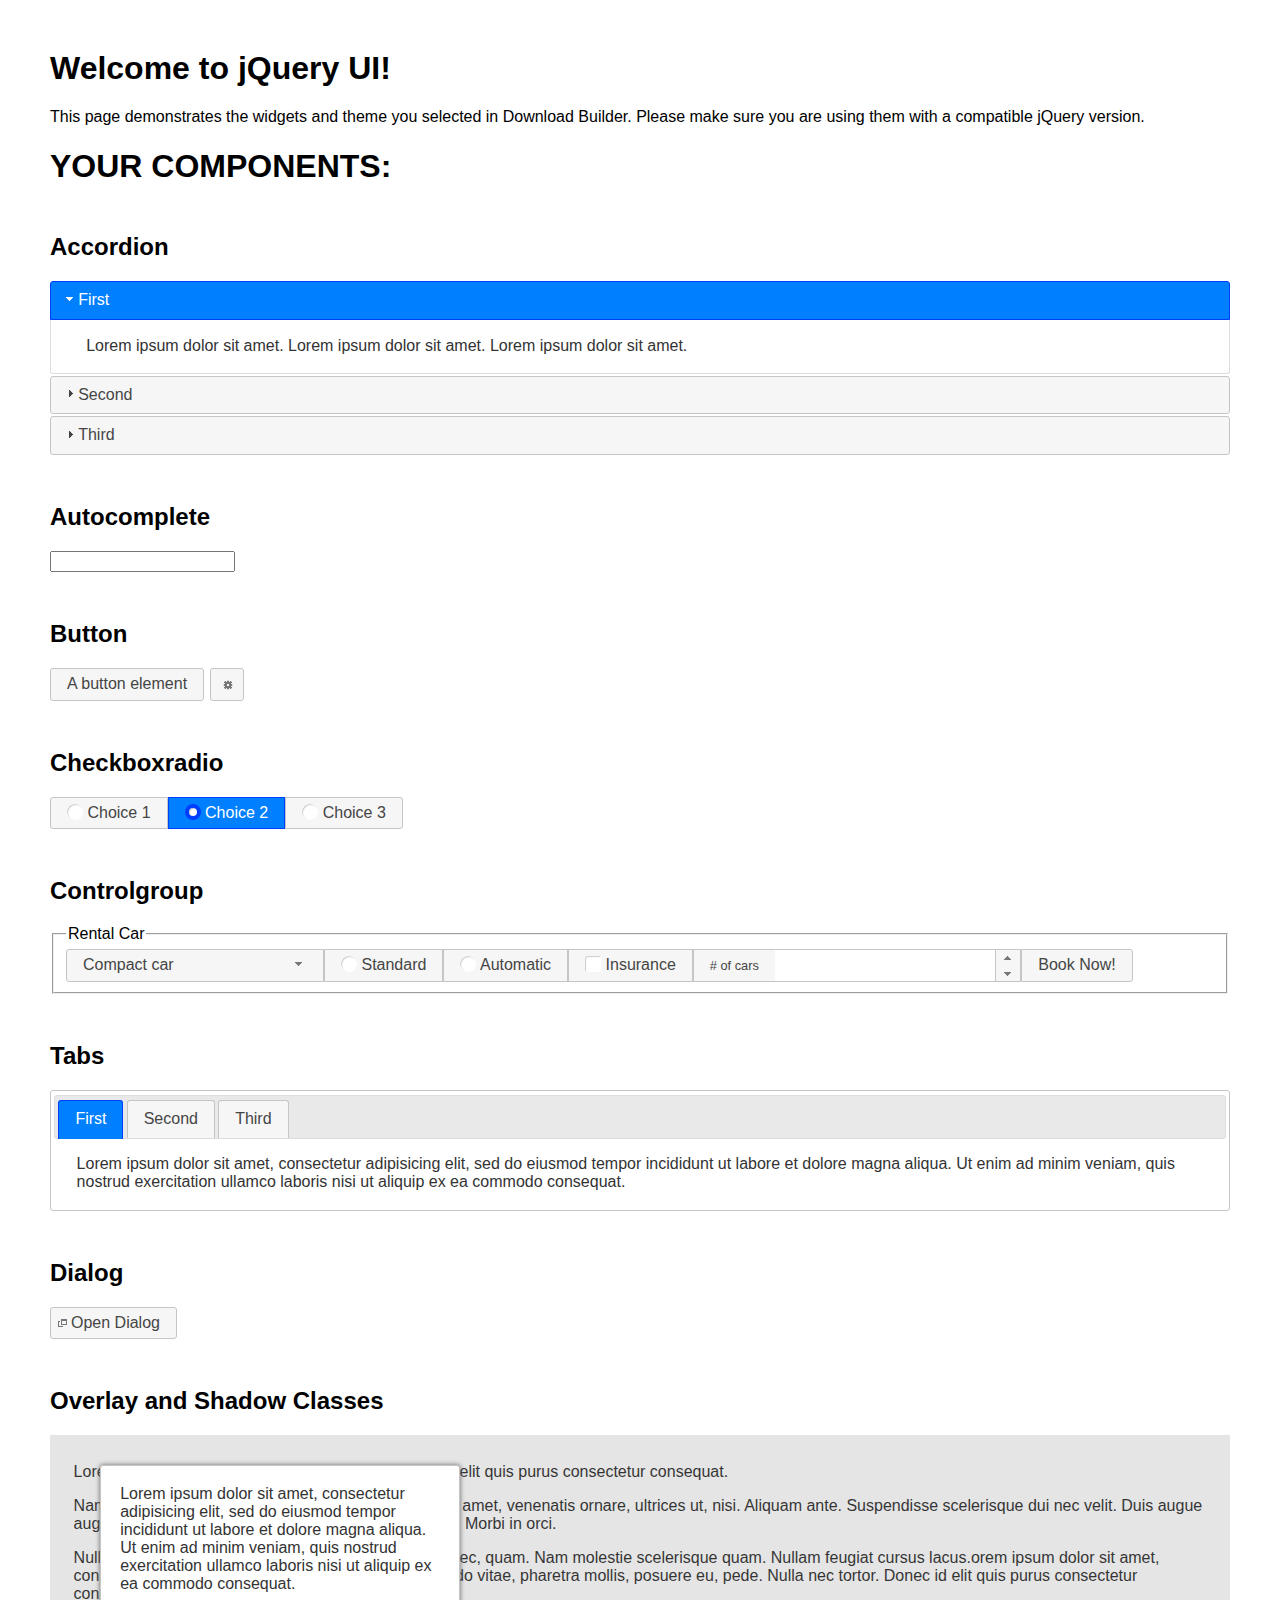
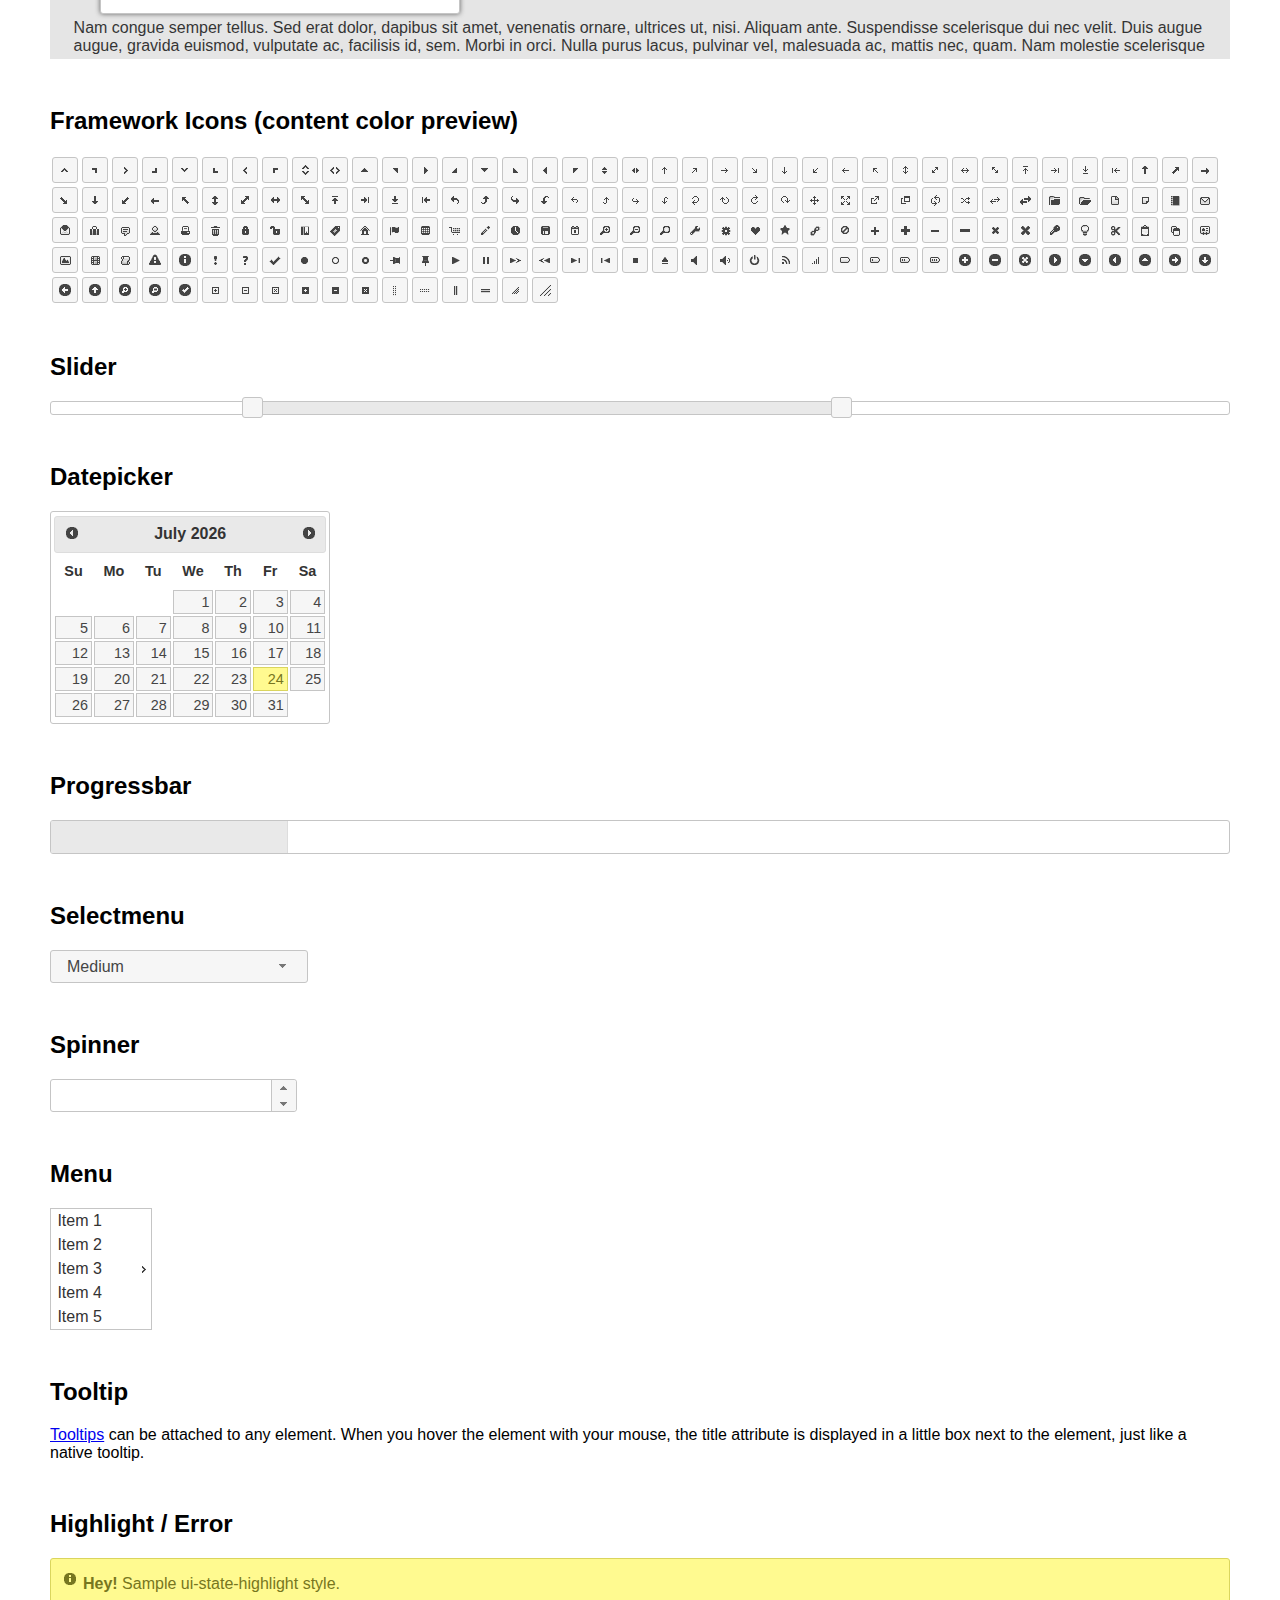
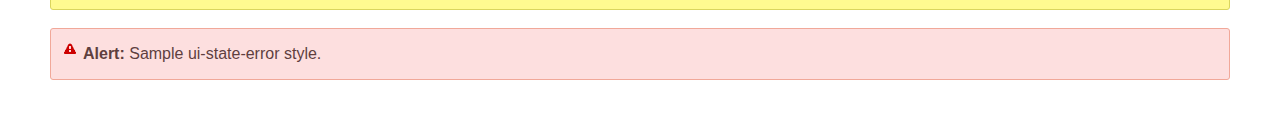
<file: libraries/jquery-ui-1.12.1/index.html>
<!doctype html>
<html lang="us">
<head>
	<meta charset="utf-8">
	<title>jQuery UI Example Page</title>
	<link href="jquery-ui.css" rel="stylesheet">
	<style>
	body{
		font-family: "Trebuchet MS", sans-serif;
		margin: 50px;
	}
	.demoHeaders {
		margin-top: 2em;
	}
	#dialog-link {
		padding: .4em 1em .4em 20px;
		text-decoration: none;
		position: relative;
	}
	#dialog-link span.ui-icon {
		margin: 0 5px 0 0;
		position: absolute;
		left: .2em;
		top: 50%;
		margin-top: -8px;
	}
	#icons {
		margin: 0;
		padding: 0;
	}
	#icons li {
		margin: 2px;
		position: relative;
		padding: 4px 0;
		cursor: pointer;
		float: left;
		list-style: none;
	}
	#icons span.ui-icon {
		float: left;
		margin: 0 4px;
	}
	.fakewindowcontain .ui-widget-overlay {
		position: absolute;
	}
	select {
		width: 200px;
	}
	</style>
</head>
<body>

<h1>Welcome to jQuery UI!</h1>

<div class="ui-widget">
	<p>This page demonstrates the widgets and theme you selected in Download Builder. Please make sure you are using them with a compatible jQuery version.</p>
</div>

<h1>YOUR COMPONENTS:</h1>


<!-- Accordion -->
<h2 class="demoHeaders">Accordion</h2>
<div id="accordion">
	<h3>First</h3>
	<div>Lorem ipsum dolor sit amet. Lorem ipsum dolor sit amet. Lorem ipsum dolor sit amet.</div>
	<h3>Second</h3>
	<div>Phasellus mattis tincidunt nibh.</div>
	<h3>Third</h3>
	<div>Nam dui erat, auctor a, dignissim quis.</div>
</div>



<!-- Autocomplete -->
<h2 class="demoHeaders">Autocomplete</h2>
<div>
	<input id="autocomplete" title="type &quot;a&quot;">
</div>



<!-- Button -->
<h2 class="demoHeaders">Button</h2>
<button id="button">A button element</button>
<button id="button-icon">An icon-only button</button>



<!-- Checkboxradio -->
<h2 class="demoHeaders">Checkboxradio</h2>
<form style="margin-top: 1em;">
	<div id="radioset">
		<input type="radio" id="radio1" name="radio"><label for="radio1">Choice 1</label>
		<input type="radio" id="radio2" name="radio" checked="checked"><label for="radio2">Choice 2</label>
		<input type="radio" id="radio3" name="radio"><label for="radio3">Choice 3</label>
	</div>
</form>



<!-- Controlgroup -->
<h2 class="demoHeaders">Controlgroup</h2>
<fieldset>
	<legend>Rental Car</legend>
	<div id="controlgroup">
		<select id="car-type">
			<option>Compact car</option>
			<option>Midsize car</option>
			<option>Full size car</option>
			<option>SUV</option>
			<option>Luxury</option>
			<option>Truck</option>
			<option>Van</option>
		</select>
		<label for="transmission-standard">Standard</label>
		<input type="radio" name="transmission" id="transmission-standard">
		<label for="transmission-automatic">Automatic</label>
		<input type="radio" name="transmission" id="transmission-automatic">
		<label for="insurance">Insurance</label>
		<input type="checkbox" name="insurance" id="insurance">
		<label for="horizontal-spinner" class="ui-controlgroup-label"># of cars</label>
		<input id="horizontal-spinner" class="ui-spinner-input">
		<button>Book Now!</button>
	</div>
</fieldset>



<!-- Tabs -->
<h2 class="demoHeaders">Tabs</h2>
<div id="tabs">
	<ul>
		<li><a href="#tabs-1">First</a></li>
		<li><a href="#tabs-2">Second</a></li>
		<li><a href="#tabs-3">Third</a></li>
	</ul>
	<div id="tabs-1">Lorem ipsum dolor sit amet, consectetur adipisicing elit, sed do eiusmod tempor incididunt ut labore et dolore magna aliqua. Ut enim ad minim veniam, quis nostrud exercitation ullamco laboris nisi ut aliquip ex ea commodo consequat.</div>
	<div id="tabs-2">Phasellus mattis tincidunt nibh. Cras orci urna, blandit id, pretium vel, aliquet ornare, felis. Maecenas scelerisque sem non nisl. Fusce sed lorem in enim dictum bibendum.</div>
	<div id="tabs-3">Nam dui erat, auctor a, dignissim quis, sollicitudin eu, felis. Pellentesque nisi urna, interdum eget, sagittis et, consequat vestibulum, lacus. Mauris porttitor ullamcorper augue.</div>
</div>



<h2 class="demoHeaders">Dialog</h2>
<p>
	<button id="dialog-link" class="ui-button ui-corner-all ui-widget">
		<span class="ui-icon ui-icon-newwin"></span>Open Dialog
	</button>
</p>

<h2 class="demoHeaders">Overlay and Shadow Classes</h2>
<div style="position: relative; width: 96%; height: 200px; padding:1% 2%; overflow:hidden;" class="fakewindowcontain">
	<p>Lorem ipsum dolor sit amet,  Nulla nec tortor. Donec id elit quis purus consectetur consequat. </p><p>Nam congue semper tellus. Sed erat dolor, dapibus sit amet, venenatis ornare, ultrices ut, nisi. Aliquam ante. Suspendisse scelerisque dui nec velit. Duis augue augue, gravida euismod, vulputate ac, facilisis id, sem. Morbi in orci. </p><p>Nulla purus lacus, pulvinar vel, malesuada ac, mattis nec, quam. Nam molestie scelerisque quam. Nullam feugiat cursus lacus.orem ipsum dolor sit amet, consectetur adipiscing elit. Donec libero risus, commodo vitae, pharetra mollis, posuere eu, pede. Nulla nec tortor. Donec id elit quis purus consectetur consequat. </p><p>Nam congue semper tellus. Sed erat dolor, dapibus sit amet, venenatis ornare, ultrices ut, nisi. Aliquam ante. Suspendisse scelerisque dui nec velit. Duis augue augue, gravida euismod, vulputate ac, facilisis id, sem. Morbi in orci. Nulla purus lacus, pulvinar vel, malesuada ac, mattis nec, quam. Nam molestie scelerisque quam. </p><p>Nullam feugiat cursus lacus.orem ipsum dolor sit amet, consectetur adipiscing elit. Donec libero risus, commodo vitae, pharetra mollis, posuere eu, pede. Nulla nec tortor. Donec id elit quis purus consectetur consequat. Nam congue semper tellus. Sed erat dolor, dapibus sit amet, venenatis ornare, ultrices ut, nisi. Aliquam ante. </p><p>Suspendisse scelerisque dui nec velit. Duis augue augue, gravida euismod, vulputate ac, facilisis id, sem. Morbi in orci. Nulla purus lacus, pulvinar vel, malesuada ac, mattis nec, quam. Nam molestie scelerisque quam. Nullam feugiat cursus lacus.orem ipsum dolor sit amet, consectetur adipiscing elit. Donec libero risus, commodo vitae, pharetra mollis, posuere eu, pede. Nulla nec tortor. Donec id elit quis purus consectetur consequat. Nam congue semper tellus. Sed erat dolor, dapibus sit amet, venenatis ornare, ultrices ut, nisi. </p>

	<!-- ui-dialog -->
	<div class="ui-widget-overlay ui-front"></div>
	<div style="position: absolute; width: 320px; left: 50px; top: 30px; padding: 1.2em" class="ui-widget ui-front ui-widget-content ui-corner-all ui-widget-shadow">
		Lorem ipsum dolor sit amet, consectetur adipisicing elit, sed do eiusmod tempor incididunt ut labore et dolore magna aliqua. Ut enim ad minim veniam, quis nostrud exercitation ullamco laboris nisi ut aliquip ex ea commodo consequat.
	</div>

</div>

<!-- ui-dialog -->
<div id="dialog" title="Dialog Title">
	<p>Lorem ipsum dolor sit amet, consectetur adipisicing elit, sed do eiusmod tempor incididunt ut labore et dolore magna aliqua. Ut enim ad minim veniam, quis nostrud exercitation ullamco laboris nisi ut aliquip ex ea commodo consequat.</p>
</div>



<h2 class="demoHeaders">Framework Icons (content color preview)</h2>
<ul id="icons" class="ui-widget ui-helper-clearfix">
	<li class="ui-state-default ui-corner-all" title=".ui-icon-caret-1-n"><span class="ui-icon ui-icon-caret-1-n"></span></li>
	<li class="ui-state-default ui-corner-all" title=".ui-icon-caret-1-ne"><span class="ui-icon ui-icon-caret-1-ne"></span></li>
	<li class="ui-state-default ui-corner-all" title=".ui-icon-caret-1-e"><span class="ui-icon ui-icon-caret-1-e"></span></li>
	<li class="ui-state-default ui-corner-all" title=".ui-icon-caret-1-se"><span class="ui-icon ui-icon-caret-1-se"></span></li>
	<li class="ui-state-default ui-corner-all" title=".ui-icon-caret-1-s"><span class="ui-icon ui-icon-caret-1-s"></span></li>
	<li class="ui-state-default ui-corner-all" title=".ui-icon-caret-1-sw"><span class="ui-icon ui-icon-caret-1-sw"></span></li>
	<li class="ui-state-default ui-corner-all" title=".ui-icon-caret-1-w"><span class="ui-icon ui-icon-caret-1-w"></span></li>
	<li class="ui-state-default ui-corner-all" title=".ui-icon-caret-1-nw"><span class="ui-icon ui-icon-caret-1-nw"></span></li>
	<li class="ui-state-default ui-corner-all" title=".ui-icon-caret-2-n-s"><span class="ui-icon ui-icon-caret-2-n-s"></span></li>
	<li class="ui-state-default ui-corner-all" title=".ui-icon-caret-2-e-w"><span class="ui-icon ui-icon-caret-2-e-w"></span></li>
	<li class="ui-state-default ui-corner-all" title=".ui-icon-triangle-1-n"><span class="ui-icon ui-icon-triangle-1-n"></span></li>
	<li class="ui-state-default ui-corner-all" title=".ui-icon-triangle-1-ne"><span class="ui-icon ui-icon-triangle-1-ne"></span></li>
	<li class="ui-state-default ui-corner-all" title=".ui-icon-triangle-1-e"><span class="ui-icon ui-icon-triangle-1-e"></span></li>
	<li class="ui-state-default ui-corner-all" title=".ui-icon-triangle-1-se"><span class="ui-icon ui-icon-triangle-1-se"></span></li>
	<li class="ui-state-default ui-corner-all" title=".ui-icon-triangle-1-s"><span class="ui-icon ui-icon-triangle-1-s"></span></li>
	<li class="ui-state-default ui-corner-all" title=".ui-icon-triangle-1-sw"><span class="ui-icon ui-icon-triangle-1-sw"></span></li>
	<li class="ui-state-default ui-corner-all" title=".ui-icon-triangle-1-w"><span class="ui-icon ui-icon-triangle-1-w"></span></li>
	<li class="ui-state-default ui-corner-all" title=".ui-icon-triangle-1-nw"><span class="ui-icon ui-icon-triangle-1-nw"></span></li>
	<li class="ui-state-default ui-corner-all" title=".ui-icon-triangle-2-n-s"><span class="ui-icon ui-icon-triangle-2-n-s"></span></li>
	<li class="ui-state-default ui-corner-all" title=".ui-icon-triangle-2-e-w"><span class="ui-icon ui-icon-triangle-2-e-w"></span></li>
	<li class="ui-state-default ui-corner-all" title=".ui-icon-arrow-1-n"><span class="ui-icon ui-icon-arrow-1-n"></span></li>
	<li class="ui-state-default ui-corner-all" title=".ui-icon-arrow-1-ne"><span class="ui-icon ui-icon-arrow-1-ne"></span></li>
	<li class="ui-state-default ui-corner-all" title=".ui-icon-arrow-1-e"><span class="ui-icon ui-icon-arrow-1-e"></span></li>
	<li class="ui-state-default ui-corner-all" title=".ui-icon-arrow-1-se"><span class="ui-icon ui-icon-arrow-1-se"></span></li>
	<li class="ui-state-default ui-corner-all" title=".ui-icon-arrow-1-s"><span class="ui-icon ui-icon-arrow-1-s"></span></li>
	<li class="ui-state-default ui-corner-all" title=".ui-icon-arrow-1-sw"><span class="ui-icon ui-icon-arrow-1-sw"></span></li>
	<li class="ui-state-default ui-corner-all" title=".ui-icon-arrow-1-w"><span class="ui-icon ui-icon-arrow-1-w"></span></li>
	<li class="ui-state-default ui-corner-all" title=".ui-icon-arrow-1-nw"><span class="ui-icon ui-icon-arrow-1-nw"></span></li>
	<li class="ui-state-default ui-corner-all" title=".ui-icon-arrow-2-n-s"><span class="ui-icon ui-icon-arrow-2-n-s"></span></li>
	<li class="ui-state-default ui-corner-all" title=".ui-icon-arrow-2-ne-sw"><span class="ui-icon ui-icon-arrow-2-ne-sw"></span></li>
	<li class="ui-state-default ui-corner-all" title=".ui-icon-arrow-2-e-w"><span class="ui-icon ui-icon-arrow-2-e-w"></span></li>
	<li class="ui-state-default ui-corner-all" title=".ui-icon-arrow-2-se-nw"><span class="ui-icon ui-icon-arrow-2-se-nw"></span></li>
	<li class="ui-state-default ui-corner-all" title=".ui-icon-arrowstop-1-n"><span class="ui-icon ui-icon-arrowstop-1-n"></span></li>
	<li class="ui-state-default ui-corner-all" title=".ui-icon-arrowstop-1-e"><span class="ui-icon ui-icon-arrowstop-1-e"></span></li>
	<li class="ui-state-default ui-corner-all" title=".ui-icon-arrowstop-1-s"><span class="ui-icon ui-icon-arrowstop-1-s"></span></li>
	<li class="ui-state-default ui-corner-all" title=".ui-icon-arrowstop-1-w"><span class="ui-icon ui-icon-arrowstop-1-w"></span></li>
	<li class="ui-state-default ui-corner-all" title=".ui-icon-arrowthick-1-n"><span class="ui-icon ui-icon-arrowthick-1-n"></span></li>
	<li class="ui-state-default ui-corner-all" title=".ui-icon-arrowthick-1-ne"><span class="ui-icon ui-icon-arrowthick-1-ne"></span></li>
	<li class="ui-state-default ui-corner-all" title=".ui-icon-arrowthick-1-e"><span class="ui-icon ui-icon-arrowthick-1-e"></span></li>
	<li class="ui-state-default ui-corner-all" title=".ui-icon-arrowthick-1-se"><span class="ui-icon ui-icon-arrowthick-1-se"></span></li>
	<li class="ui-state-default ui-corner-all" title=".ui-icon-arrowthick-1-s"><span class="ui-icon ui-icon-arrowthick-1-s"></span></li>
	<li class="ui-state-default ui-corner-all" title=".ui-icon-arrowthick-1-sw"><span class="ui-icon ui-icon-arrowthick-1-sw"></span></li>
	<li class="ui-state-default ui-corner-all" title=".ui-icon-arrowthick-1-w"><span class="ui-icon ui-icon-arrowthick-1-w"></span></li>
	<li class="ui-state-default ui-corner-all" title=".ui-icon-arrowthick-1-nw"><span class="ui-icon ui-icon-arrowthick-1-nw"></span></li>
	<li class="ui-state-default ui-corner-all" title=".ui-icon-arrowthick-2-n-s"><span class="ui-icon ui-icon-arrowthick-2-n-s"></span></li>
	<li class="ui-state-default ui-corner-all" title=".ui-icon-arrowthick-2-ne-sw"><span class="ui-icon ui-icon-arrowthick-2-ne-sw"></span></li>
	<li class="ui-state-default ui-corner-all" title=".ui-icon-arrowthick-2-e-w"><span class="ui-icon ui-icon-arrowthick-2-e-w"></span></li>
	<li class="ui-state-default ui-corner-all" title=".ui-icon-arrowthick-2-se-nw"><span class="ui-icon ui-icon-arrowthick-2-se-nw"></span></li>
	<li class="ui-state-default ui-corner-all" title=".ui-icon-arrowthickstop-1-n"><span class="ui-icon ui-icon-arrowthickstop-1-n"></span></li>
	<li class="ui-state-default ui-corner-all" title=".ui-icon-arrowthickstop-1-e"><span class="ui-icon ui-icon-arrowthickstop-1-e"></span></li>
	<li class="ui-state-default ui-corner-all" title=".ui-icon-arrowthickstop-1-s"><span class="ui-icon ui-icon-arrowthickstop-1-s"></span></li>
	<li class="ui-state-default ui-corner-all" title=".ui-icon-arrowthickstop-1-w"><span class="ui-icon ui-icon-arrowthickstop-1-w"></span></li>
	<li class="ui-state-default ui-corner-all" title=".ui-icon-arrowreturnthick-1-w"><span class="ui-icon ui-icon-arrowreturnthick-1-w"></span></li>
	<li class="ui-state-default ui-corner-all" title=".ui-icon-arrowreturnthick-1-n"><span class="ui-icon ui-icon-arrowreturnthick-1-n"></span></li>
	<li class="ui-state-default ui-corner-all" title=".ui-icon-arrowreturnthick-1-e"><span class="ui-icon ui-icon-arrowreturnthick-1-e"></span></li>
	<li class="ui-state-default ui-corner-all" title=".ui-icon-arrowreturnthick-1-s"><span class="ui-icon ui-icon-arrowreturnthick-1-s"></span></li>
	<li class="ui-state-default ui-corner-all" title=".ui-icon-arrowreturn-1-w"><span class="ui-icon ui-icon-arrowreturn-1-w"></span></li>
	<li class="ui-state-default ui-corner-all" title=".ui-icon-arrowreturn-1-n"><span class="ui-icon ui-icon-arrowreturn-1-n"></span></li>
	<li class="ui-state-default ui-corner-all" title=".ui-icon-arrowreturn-1-e"><span class="ui-icon ui-icon-arrowreturn-1-e"></span></li>
	<li class="ui-state-default ui-corner-all" title=".ui-icon-arrowreturn-1-s"><span class="ui-icon ui-icon-arrowreturn-1-s"></span></li>
	<li class="ui-state-default ui-corner-all" title=".ui-icon-arrowrefresh-1-w"><span class="ui-icon ui-icon-arrowrefresh-1-w"></span></li>
	<li class="ui-state-default ui-corner-all" title=".ui-icon-arrowrefresh-1-n"><span class="ui-icon ui-icon-arrowrefresh-1-n"></span></li>
	<li class="ui-state-default ui-corner-all" title=".ui-icon-arrowrefresh-1-e"><span class="ui-icon ui-icon-arrowrefresh-1-e"></span></li>
	<li class="ui-state-default ui-corner-all" title=".ui-icon-arrowrefresh-1-s"><span class="ui-icon ui-icon-arrowrefresh-1-s"></span></li>
	<li class="ui-state-default ui-corner-all" title=".ui-icon-arrow-4"><span class="ui-icon ui-icon-arrow-4"></span></li>
	<li class="ui-state-default ui-corner-all" title=".ui-icon-arrow-4-diag"><span class="ui-icon ui-icon-arrow-4-diag"></span></li>
	<li class="ui-state-default ui-corner-all" title=".ui-icon-extlink"><span class="ui-icon ui-icon-extlink"></span></li>
	<li class="ui-state-default ui-corner-all" title=".ui-icon-newwin"><span class="ui-icon ui-icon-newwin"></span></li>
	<li class="ui-state-default ui-corner-all" title=".ui-icon-refresh"><span class="ui-icon ui-icon-refresh"></span></li>
	<li class="ui-state-default ui-corner-all" title=".ui-icon-shuffle"><span class="ui-icon ui-icon-shuffle"></span></li>
	<li class="ui-state-default ui-corner-all" title=".ui-icon-transfer-e-w"><span class="ui-icon ui-icon-transfer-e-w"></span></li>
	<li class="ui-state-default ui-corner-all" title=".ui-icon-transferthick-e-w"><span class="ui-icon ui-icon-transferthick-e-w"></span></li>
	<li class="ui-state-default ui-corner-all" title=".ui-icon-folder-collapsed"><span class="ui-icon ui-icon-folder-collapsed"></span></li>
	<li class="ui-state-default ui-corner-all" title=".ui-icon-folder-open"><span class="ui-icon ui-icon-folder-open"></span></li>
	<li class="ui-state-default ui-corner-all" title=".ui-icon-document"><span class="ui-icon ui-icon-document"></span></li>
	<li class="ui-state-default ui-corner-all" title=".ui-icon-document-b"><span class="ui-icon ui-icon-document-b"></span></li>
	<li class="ui-state-default ui-corner-all" title=".ui-icon-note"><span class="ui-icon ui-icon-note"></span></li>
	<li class="ui-state-default ui-corner-all" title=".ui-icon-mail-closed"><span class="ui-icon ui-icon-mail-closed"></span></li>
	<li class="ui-state-default ui-corner-all" title=".ui-icon-mail-open"><span class="ui-icon ui-icon-mail-open"></span></li>
	<li class="ui-state-default ui-corner-all" title=".ui-icon-suitcase"><span class="ui-icon ui-icon-suitcase"></span></li>
	<li class="ui-state-default ui-corner-all" title=".ui-icon-comment"><span class="ui-icon ui-icon-comment"></span></li>
	<li class="ui-state-default ui-corner-all" title=".ui-icon-person"><span class="ui-icon ui-icon-person"></span></li>
	<li class="ui-state-default ui-corner-all" title=".ui-icon-print"><span class="ui-icon ui-icon-print"></span></li>
	<li class="ui-state-default ui-corner-all" title=".ui-icon-trash"><span class="ui-icon ui-icon-trash"></span></li>
	<li class="ui-state-default ui-corner-all" title=".ui-icon-locked"><span class="ui-icon ui-icon-locked"></span></li>
	<li class="ui-state-default ui-corner-all" title=".ui-icon-unlocked"><span class="ui-icon ui-icon-unlocked"></span></li>
	<li class="ui-state-default ui-corner-all" title=".ui-icon-bookmark"><span class="ui-icon ui-icon-bookmark"></span></li>
	<li class="ui-state-default ui-corner-all" title=".ui-icon-tag"><span class="ui-icon ui-icon-tag"></span></li>
	<li class="ui-state-default ui-corner-all" title=".ui-icon-home"><span class="ui-icon ui-icon-home"></span></li>
	<li class="ui-state-default ui-corner-all" title=".ui-icon-flag"><span class="ui-icon ui-icon-flag"></span></li>
	<li class="ui-state-default ui-corner-all" title=".ui-icon-calculator"><span class="ui-icon ui-icon-calculator"></span></li>
	<li class="ui-state-default ui-corner-all" title=".ui-icon-cart"><span class="ui-icon ui-icon-cart"></span></li>
	<li class="ui-state-default ui-corner-all" title=".ui-icon-pencil"><span class="ui-icon ui-icon-pencil"></span></li>
	<li class="ui-state-default ui-corner-all" title=".ui-icon-clock"><span class="ui-icon ui-icon-clock"></span></li>
	<li class="ui-state-default ui-corner-all" title=".ui-icon-disk"><span class="ui-icon ui-icon-disk"></span></li>
	<li class="ui-state-default ui-corner-all" title=".ui-icon-calendar"><span class="ui-icon ui-icon-calendar"></span></li>
	<li class="ui-state-default ui-corner-all" title=".ui-icon-zoomin"><span class="ui-icon ui-icon-zoomin"></span></li>
	<li class="ui-state-default ui-corner-all" title=".ui-icon-zoomout"><span class="ui-icon ui-icon-zoomout"></span></li>
	<li class="ui-state-default ui-corner-all" title=".ui-icon-search"><span class="ui-icon ui-icon-search"></span></li>
	<li class="ui-state-default ui-corner-all" title=".ui-icon-wrench"><span class="ui-icon ui-icon-wrench"></span></li>
	<li class="ui-state-default ui-corner-all" title=".ui-icon-gear"><span class="ui-icon ui-icon-gear"></span></li>
	<li class="ui-state-default ui-corner-all" title=".ui-icon-heart"><span class="ui-icon ui-icon-heart"></span></li>
	<li class="ui-state-default ui-corner-all" title=".ui-icon-star"><span class="ui-icon ui-icon-star"></span></li>
	<li class="ui-state-default ui-corner-all" title=".ui-icon-link"><span class="ui-icon ui-icon-link"></span></li>
	<li class="ui-state-default ui-corner-all" title=".ui-icon-cancel"><span class="ui-icon ui-icon-cancel"></span></li>
	<li class="ui-state-default ui-corner-all" title=".ui-icon-plus"><span class="ui-icon ui-icon-plus"></span></li>
	<li class="ui-state-default ui-corner-all" title=".ui-icon-plusthick"><span class="ui-icon ui-icon-plusthick"></span></li>
	<li class="ui-state-default ui-corner-all" title=".ui-icon-minus"><span class="ui-icon ui-icon-minus"></span></li>
	<li class="ui-state-default ui-corner-all" title=".ui-icon-minusthick"><span class="ui-icon ui-icon-minusthick"></span></li>
	<li class="ui-state-default ui-corner-all" title=".ui-icon-close"><span class="ui-icon ui-icon-close"></span></li>
	<li class="ui-state-default ui-corner-all" title=".ui-icon-closethick"><span class="ui-icon ui-icon-closethick"></span></li>
	<li class="ui-state-default ui-corner-all" title=".ui-icon-key"><span class="ui-icon ui-icon-key"></span></li>
	<li class="ui-state-default ui-corner-all" title=".ui-icon-lightbulb"><span class="ui-icon ui-icon-lightbulb"></span></li>
	<li class="ui-state-default ui-corner-all" title=".ui-icon-scissors"><span class="ui-icon ui-icon-scissors"></span></li>
	<li class="ui-state-default ui-corner-all" title=".ui-icon-clipboard"><span class="ui-icon ui-icon-clipboard"></span></li>
	<li class="ui-state-default ui-corner-all" title=".ui-icon-copy"><span class="ui-icon ui-icon-copy"></span></li>
	<li class="ui-state-default ui-corner-all" title=".ui-icon-contact"><span class="ui-icon ui-icon-contact"></span></li>
	<li class="ui-state-default ui-corner-all" title=".ui-icon-image"><span class="ui-icon ui-icon-image"></span></li>
	<li class="ui-state-default ui-corner-all" title=".ui-icon-video"><span class="ui-icon ui-icon-video"></span></li>
	<li class="ui-state-default ui-corner-all" title=".ui-icon-script"><span class="ui-icon ui-icon-script"></span></li>
	<li class="ui-state-default ui-corner-all" title=".ui-icon-alert"><span class="ui-icon ui-icon-alert"></span></li>
	<li class="ui-state-default ui-corner-all" title=".ui-icon-info"><span class="ui-icon ui-icon-info"></span></li>
	<li class="ui-state-default ui-corner-all" title=".ui-icon-notice"><span class="ui-icon ui-icon-notice"></span></li>
	<li class="ui-state-default ui-corner-all" title=".ui-icon-help"><span class="ui-icon ui-icon-help"></span></li>
	<li class="ui-state-default ui-corner-all" title=".ui-icon-check"><span class="ui-icon ui-icon-check"></span></li>
	<li class="ui-state-default ui-corner-all" title=".ui-icon-bullet"><span class="ui-icon ui-icon-bullet"></span></li>
	<li class="ui-state-default ui-corner-all" title=".ui-icon-radio-off"><span class="ui-icon ui-icon-radio-off"></span></li>
	<li class="ui-state-default ui-corner-all" title=".ui-icon-radio-on"><span class="ui-icon ui-icon-radio-on"></span></li>
	<li class="ui-state-default ui-corner-all" title=".ui-icon-pin-w"><span class="ui-icon ui-icon-pin-w"></span></li>
	<li class="ui-state-default ui-corner-all" title=".ui-icon-pin-s"><span class="ui-icon ui-icon-pin-s"></span></li>
	<li class="ui-state-default ui-corner-all" title=".ui-icon-play"><span class="ui-icon ui-icon-play"></span></li>
	<li class="ui-state-default ui-corner-all" title=".ui-icon-pause"><span class="ui-icon ui-icon-pause"></span></li>
	<li class="ui-state-default ui-corner-all" title=".ui-icon-seek-next"><span class="ui-icon ui-icon-seek-next"></span></li>
	<li class="ui-state-default ui-corner-all" title=".ui-icon-seek-prev"><span class="ui-icon ui-icon-seek-prev"></span></li>
	<li class="ui-state-default ui-corner-all" title=".ui-icon-seek-end"><span class="ui-icon ui-icon-seek-end"></span></li>
	<li class="ui-state-default ui-corner-all" title=".ui-icon-seek-first"><span class="ui-icon ui-icon-seek-first"></span></li>
	<li class="ui-state-default ui-corner-all" title=".ui-icon-stop"><span class="ui-icon ui-icon-stop"></span></li>
	<li class="ui-state-default ui-corner-all" title=".ui-icon-eject"><span class="ui-icon ui-icon-eject"></span></li>
	<li class="ui-state-default ui-corner-all" title=".ui-icon-volume-off"><span class="ui-icon ui-icon-volume-off"></span></li>
	<li class="ui-state-default ui-corner-all" title=".ui-icon-volume-on"><span class="ui-icon ui-icon-volume-on"></span></li>
	<li class="ui-state-default ui-corner-all" title=".ui-icon-power"><span class="ui-icon ui-icon-power"></span></li>
	<li class="ui-state-default ui-corner-all" title=".ui-icon-signal-diag"><span class="ui-icon ui-icon-signal-diag"></span></li>
	<li class="ui-state-default ui-corner-all" title=".ui-icon-signal"><span class="ui-icon ui-icon-signal"></span></li>
	<li class="ui-state-default ui-corner-all" title=".ui-icon-battery-0"><span class="ui-icon ui-icon-battery-0"></span></li>
	<li class="ui-state-default ui-corner-all" title=".ui-icon-battery-1"><span class="ui-icon ui-icon-battery-1"></span></li>
	<li class="ui-state-default ui-corner-all" title=".ui-icon-battery-2"><span class="ui-icon ui-icon-battery-2"></span></li>
	<li class="ui-state-default ui-corner-all" title=".ui-icon-battery-3"><span class="ui-icon ui-icon-battery-3"></span></li>
	<li class="ui-state-default ui-corner-all" title=".ui-icon-circle-plus"><span class="ui-icon ui-icon-circle-plus"></span></li>
	<li class="ui-state-default ui-corner-all" title=".ui-icon-circle-minus"><span class="ui-icon ui-icon-circle-minus"></span></li>
	<li class="ui-state-default ui-corner-all" title=".ui-icon-circle-close"><span class="ui-icon ui-icon-circle-close"></span></li>
	<li class="ui-state-default ui-corner-all" title=".ui-icon-circle-triangle-e"><span class="ui-icon ui-icon-circle-triangle-e"></span></li>
	<li class="ui-state-default ui-corner-all" title=".ui-icon-circle-triangle-s"><span class="ui-icon ui-icon-circle-triangle-s"></span></li>
	<li class="ui-state-default ui-corner-all" title=".ui-icon-circle-triangle-w"><span class="ui-icon ui-icon-circle-triangle-w"></span></li>
	<li class="ui-state-default ui-corner-all" title=".ui-icon-circle-triangle-n"><span class="ui-icon ui-icon-circle-triangle-n"></span></li>
	<li class="ui-state-default ui-corner-all" title=".ui-icon-circle-arrow-e"><span class="ui-icon ui-icon-circle-arrow-e"></span></li>
	<li class="ui-state-default ui-corner-all" title=".ui-icon-circle-arrow-s"><span class="ui-icon ui-icon-circle-arrow-s"></span></li>
	<li class="ui-state-default ui-corner-all" title=".ui-icon-circle-arrow-w"><span class="ui-icon ui-icon-circle-arrow-w"></span></li>
	<li class="ui-state-default ui-corner-all" title=".ui-icon-circle-arrow-n"><span class="ui-icon ui-icon-circle-arrow-n"></span></li>
	<li class="ui-state-default ui-corner-all" title=".ui-icon-circle-zoomin"><span class="ui-icon ui-icon-circle-zoomin"></span></li>
	<li class="ui-state-default ui-corner-all" title=".ui-icon-circle-zoomout"><span class="ui-icon ui-icon-circle-zoomout"></span></li>
	<li class="ui-state-default ui-corner-all" title=".ui-icon-circle-check"><span class="ui-icon ui-icon-circle-check"></span></li>
	<li class="ui-state-default ui-corner-all" title=".ui-icon-circlesmall-plus"><span class="ui-icon ui-icon-circlesmall-plus"></span></li>
	<li class="ui-state-default ui-corner-all" title=".ui-icon-circlesmall-minus"><span class="ui-icon ui-icon-circlesmall-minus"></span></li>
	<li class="ui-state-default ui-corner-all" title=".ui-icon-circlesmall-close"><span class="ui-icon ui-icon-circlesmall-close"></span></li>
	<li class="ui-state-default ui-corner-all" title=".ui-icon-squaresmall-plus"><span class="ui-icon ui-icon-squaresmall-plus"></span></li>
	<li class="ui-state-default ui-corner-all" title=".ui-icon-squaresmall-minus"><span class="ui-icon ui-icon-squaresmall-minus"></span></li>
	<li class="ui-state-default ui-corner-all" title=".ui-icon-squaresmall-close"><span class="ui-icon ui-icon-squaresmall-close"></span></li>
	<li class="ui-state-default ui-corner-all" title=".ui-icon-grip-dotted-vertical"><span class="ui-icon ui-icon-grip-dotted-vertical"></span></li>
	<li class="ui-state-default ui-corner-all" title=".ui-icon-grip-dotted-horizontal"><span class="ui-icon ui-icon-grip-dotted-horizontal"></span></li>
	<li class="ui-state-default ui-corner-all" title=".ui-icon-grip-solid-vertical"><span class="ui-icon ui-icon-grip-solid-vertical"></span></li>
	<li class="ui-state-default ui-corner-all" title=".ui-icon-grip-solid-horizontal"><span class="ui-icon ui-icon-grip-solid-horizontal"></span></li>
	<li class="ui-state-default ui-corner-all" title=".ui-icon-gripsmall-diagonal-se"><span class="ui-icon ui-icon-gripsmall-diagonal-se"></span></li>
	<li class="ui-state-default ui-corner-all" title=".ui-icon-grip-diagonal-se"><span class="ui-icon ui-icon-grip-diagonal-se"></span></li>
</ul>


<!-- Slider -->
<h2 class="demoHeaders">Slider</h2>
<div id="slider"></div>



<!-- Datepicker -->
<h2 class="demoHeaders">Datepicker</h2>
<div id="datepicker"></div>



<!-- Progressbar -->
<h2 class="demoHeaders">Progressbar</h2>
<div id="progressbar"></div>



<!-- Progressbar -->
<h2 class="demoHeaders">Selectmenu</h2>
<select id="selectmenu">
	<option>Slower</option>
	<option>Slow</option>
	<option selected="selected">Medium</option>
	<option>Fast</option>
	<option>Faster</option>
</select>



<!-- Spinner -->
<h2 class="demoHeaders">Spinner</h2>
<input id="spinner">



<!-- Menu -->
<h2 class="demoHeaders">Menu</h2>
<ul style="width:100px;" id="menu">
	<li><div>Item 1</div></li>
	<li><div>Item 2</div></li>
	<li><div>Item 3</div>
		<ul>
			<li><div>Item 3-1</div></li>
			<li><div>Item 3-2</div></li>
			<li><div>Item 3-3</div></li>
			<li><div>Item 3-4</div></li>
			<li><div>Item 3-5</div></li>
		</ul>
	</li>
	<li><div>Item 4</div></li>
	<li><div>Item 5</div></li>
</ul>



<!-- Tooltip -->
<h2 class="demoHeaders">Tooltip</h2>
<p id="tooltip">
	<a href="#" title="That&apos;s what this widget is">Tooltips</a> can be attached to any element. When you hover
the element with your mouse, the title attribute is displayed in a little box next to the element, just like a native tooltip.
</p>


<!-- Highlight / Error -->
<h2 class="demoHeaders">Highlight / Error</h2>
<div class="ui-widget">
	<div class="ui-state-highlight ui-corner-all" style="margin-top: 20px; padding: 0 .7em;">
		<p><span class="ui-icon ui-icon-info" style="float: left; margin-right: .3em;"></span>
		<strong>Hey!</strong> Sample ui-state-highlight style.</p>
	</div>
</div>
<br>
<div class="ui-widget">
	<div class="ui-state-error ui-corner-all" style="padding: 0 .7em;">
		<p><span class="ui-icon ui-icon-alert" style="float: left; margin-right: .3em;"></span>
		<strong>Alert:</strong> Sample ui-state-error style.</p>
	</div>
</div>

<script src="external/jquery/jquery.js"></script>
<script src="jquery-ui.js"></script>
<script>

$( "#accordion" ).accordion();



var availableTags = [
	"ActionScript",
	"AppleScript",
	"Asp",
	"BASIC",
	"C",
	"C++",
	"Clojure",
	"COBOL",
	"ColdFusion",
	"Erlang",
	"Fortran",
	"Groovy",
	"Haskell",
	"Java",
	"JavaScript",
	"Lisp",
	"Perl",
	"PHP",
	"Python",
	"Ruby",
	"Scala",
	"Scheme"
];
$( "#autocomplete" ).autocomplete({
	source: availableTags
});



$( "#button" ).button();
$( "#button-icon" ).button({
	icon: "ui-icon-gear",
	showLabel: false
});



$( "#radioset" ).buttonset();



$( "#controlgroup" ).controlgroup();



$( "#tabs" ).tabs();



$( "#dialog" ).dialog({
	autoOpen: false,
	width: 400,
	buttons: [
		{
			text: "Ok",
			click: function() {
				$( this ).dialog( "close" );
			}
		},
		{
			text: "Cancel",
			click: function() {
				$( this ).dialog( "close" );
			}
		}
	]
});

// Link to open the dialog
$( "#dialog-link" ).click(function( event ) {
	$( "#dialog" ).dialog( "open" );
	event.preventDefault();
});



$( "#datepicker" ).datepicker({
	inline: true
});



$( "#slider" ).slider({
	range: true,
	values: [ 17, 67 ]
});



$( "#progressbar" ).progressbar({
	value: 20
});



$( "#spinner" ).spinner();



$( "#menu" ).menu();



$( "#tooltip" ).tooltip();



$( "#selectmenu" ).selectmenu();


// Hover states on the static widgets
$( "#dialog-link, #icons li" ).hover(
	function() {
		$( this ).addClass( "ui-state-hover" );
	},
	function() {
		$( this ).removeClass( "ui-state-hover" );
	}
);
</script>
</body>
</html>
</file>
